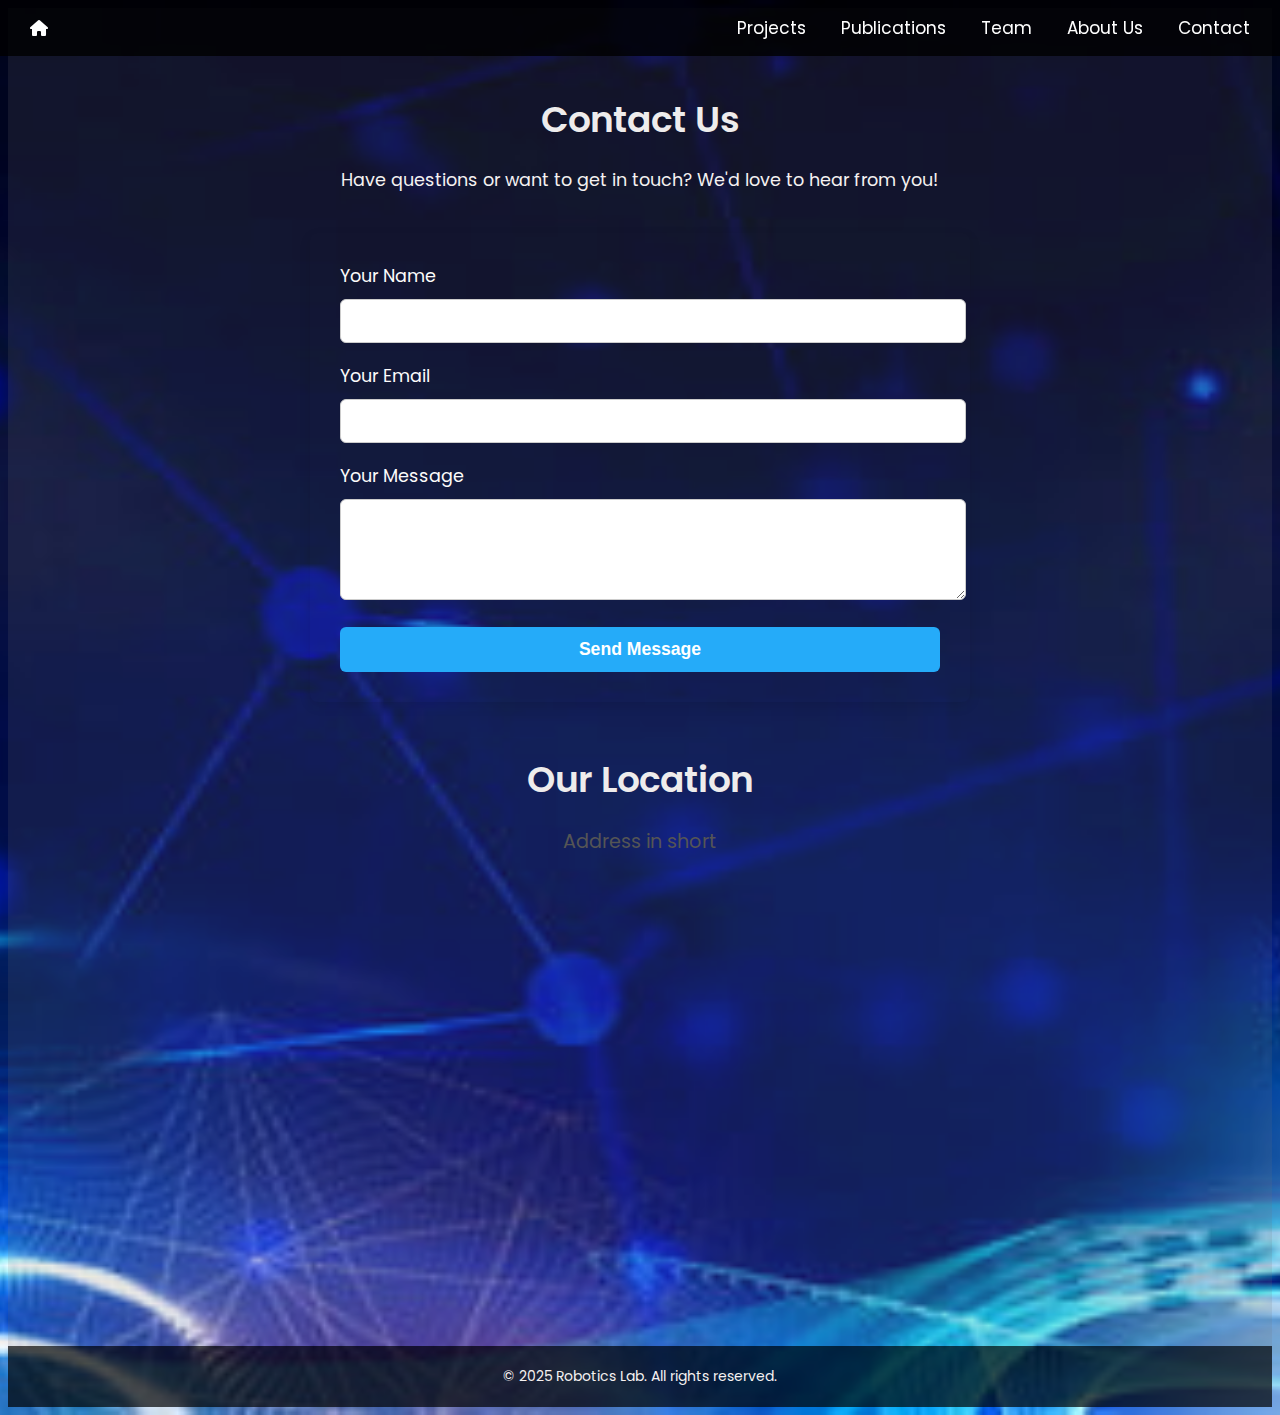
<file: contact.html>
<!DOCTYPE html>
<html lang="en">
<head>
    <meta charset="UTF-8">
    <meta name="viewport" content="width=device-width, initial-scale=1.0">
    <title>Contact Us | Robotics Lab</title>
    <link rel="stylesheet" href="nav.css">
    <link rel="stylesheet" href="footer.css">
    <link href="https://fonts.googleapis.com/css2?family=Poppins:wght@300;400;600&display=swap" rel="stylesheet">
    <link href="https://cdnjs.cloudflare.com/ajax/libs/font-awesome/6.0.0-beta3/css/all.min.css" rel="stylesheet">
    <style>/* General Reset */
        /* Body Styling */
        body {
            font-family: 'Poppins', sans-serif;
            background-color: #f4f4f4;
            color: #333;
            background-image: url('img/robot-background-img-1.jpg');
      background-size: cover; 
      background-position: center; 
      background-repeat: no-repeat;
            
        }
        /* Contact Section */
        #contact {
            background-color: #70707028;
            padding: 60px 0;
        }
        
        .contact-section .container {
            width: 90%;
            max-width: 1200px;
            margin: 0 auto;
        }
        
        h1 {
            font-size: 36px;
            font-weight: 600;
            text-align: center;
            margin-bottom: 20px;
            color: #eeecec;
        }
        
        p {
            font-size: 1.1em;
            text-align: center;
            margin-bottom: 40px;
            color: #f5f1f1;
        }
        
        .contact-form {
            max-width: 600px;
            margin: 0 auto;
            background-color: transparent;
            padding: 30px;
            border-radius: 8px;
            box-shadow: 0 4px 12px rgba(0, 0, 0, 0.1);
        }
        
        .form-group {
            margin-bottom: 20px;
        }
        
        label {
            display: block;
            font-size: 1.1em;
            color: #fdfbfb;
            margin-bottom: 5px;
        }
        
        input, textarea {
            width: 100%;
            padding: 12px;
            font-size: 1em;
            border: 1px solid #ccc;
            border-radius: 6px;
            margin-top: 5px;
        }
        
        textarea {
            resize: vertical;
        }
        
        .submit-button {
            background-color: #25abf9;
            color: white;
            font-weight: 600;
            border: none;
            padding: 12px 1px;
            cursor: pointer;
            font-size: 1.1em;
            border-radius: 6px;
            width: 100%;
            transition: background-color 0.3s;
        }
        
        .submit-button:hover {
            background-color: #e6891f;
        }
        
        /* Contact Info */
        .contact-info {
            text-align: center;
            margin-top: 50px;
        }
        
        .contact-info h2 {
            font-size: 28px;
            font-weight: 600;
            color: #333;
            margin-bottom: 20px;
        }
        
        .contact-info p {
            font-size: 1.2em;
            color: #555;
            margin-bottom: 30px;
        }
        
        /* Google Map */
        .map-container {
            position: relative;
            width: 100%;
            height: 400px;
            margin-top: 20px;
        }
        
        iframe {
            width: 100%;
            height: 100%;
            border: none;
        }
        </style>
</head>
<body>

    <header>
        <nav id="nav-links" class="hidden" style="position:fixed; top: 0;left: 0; right: 0; z-index: 100;">
            <div class="nav-home">
                <a href="index.html">
                    <i class="fa fa-home" aria-hidden="true"></i>
    
                </a>
            </div>
            <div class="nav-links-group">
                <a href="projects.html">Projects</a>
                <a href="publication1.html">Publications</a>
                <a href="index.html">Team</a>
                <a href="about.html">About Us</a>
                <a href="contact.html">Contact</a>
            </div>
        </nav>
    </header>

    <section id="contact" class="contact-section">
        <div class="container">
            <h1>Contact Us</h1>
            <p>Have questions or want to get in touch? We'd love to hear from you!</p>

            <div class="contact-form">
                <form action="#" method="POST">
                    <div class="form-group">
                        <label for="name">Your Name</label>
                        <input type="text" id="name" name="name" required>
                    </div>

                    <div class="form-group">
                        <label for="email">Your Email</label>
                        <input type="email" id="email" name="email" required>
                    </div>

                    <div class="form-group">
                        <label for="message">Your Message</label>
                        <textarea id="message" name="message" rows="5" required></textarea>
                    </div>

                    <button type="submit" class="submit-button">Send Message</button>
                </form>
            </div>

            <div class="contact-info">
                <h1>Our Location</h1>
                <p>Address in short</p>

                <div class="map-container">
                    <iframe src="https://www.google.com/maps/embed?pb=!1m18!1m12!1m3!1d3651.903235191393!2d90.41184101429989!3d23.810276593229205!2m3!1f0!2f0!3f0!3m2!1i1024!2i768!4f13.1!3m3!1m2!1s0x3755b8375f5f5d3d%3A0x103458b5c702d244!2sDhaka%2C%20Bangladesh!5e0!3m2!1sen!2sus!4v1605358963210!5m2!1sen!2sus" allowfullscreen="" aria-hidden="false" tabindex="0"></iframe>
                </div>
            </div>
        </div>
    </section>

    <footer>
        <div  class="container">
            <p>&copy; 2025 Robotics Lab. All rights reserved.</p>
        </div>
    </footer>

</body>
</html>
</file>
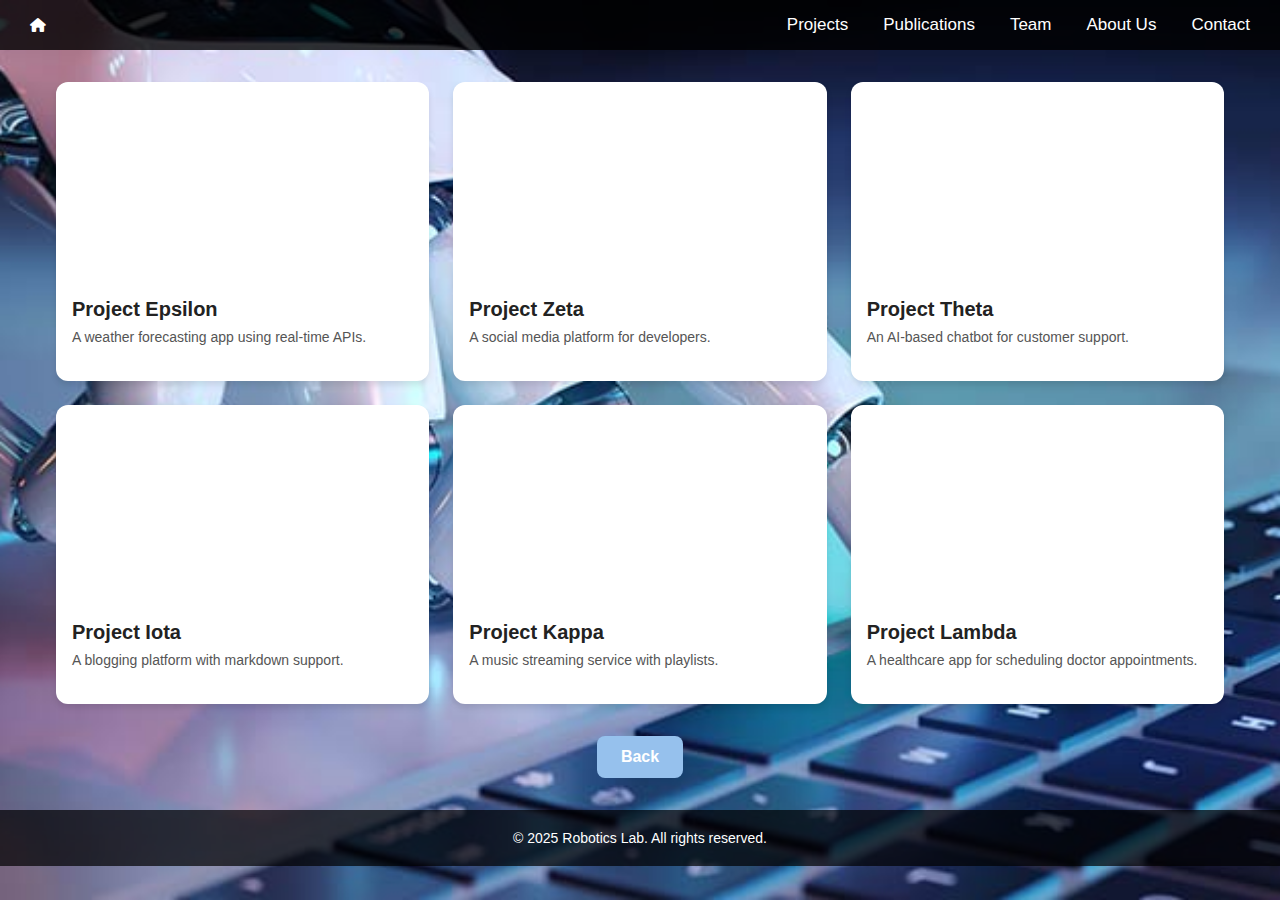
<file: projects.html>
<!DOCTYPE html>
<html lang="en">
<head>
  <meta charset="UTF-8">
  <meta name="viewport" content="width=device-width, initial-scale=1.0">
  <title>Additional Projects</title>
  <link rel="stylesheet" href="global.css">
  <link href="https://cdnjs.cloudflare.com/ajax/libs/font-awesome/6.0.0-beta3/css/all.min.css" rel="stylesheet">
  <style>
    
/* Project Section */
.project-section {
    padding: 2rem;
    text-align: center;
  }
  
  .section-title {
    font-size: 2rem;
    font-weight: bold;
    color: #333;
    margin-bottom: 1.5rem;
  }
  
  /* Project Grid */
  .project-grid {
    display: grid;
    grid-template-columns: repeat(auto-fit, minmax(300px, 1fr));
    gap: 1.5rem;
    max-width: 1200px;
    margin: 0 auto;
    padding: 0 1rem;
  }
  
  /* Project Card */
  .project-card {
    background-color: #fff;
    border-radius: 12px;
    box-shadow: 0 4px 6px rgba(0, 0, 0, 0.1);
    overflow: hidden;
    transition: transform 0.3s ease, box-shadow 0.3s ease;
    position: relative;
  }
  
  .project-card:hover {
    transform: translateY(-10px);
    box-shadow: 0 8px 12px rgba(0, 0, 0, 0.2);
  }
  
  /* Project Image */
  .project-image {
    background-size: cover;
    background-position: center;
    height: 200px;
  }
  
  /* Project Content */
  .project-content {
    padding: 1rem;
    text-align: left;
  }
  
  .project-title {
    font-size: 1.25rem;
    font-weight: bold;
    color: #222;
    margin-bottom: 0.5rem;
  }
  
  .project-description {
    font-size: 0.875rem;
    color: #555;
  }
  
  /* More Projects Button */
  .more-projects {
    margin-top: 2rem;
  }
  
  .more-projects-button {
    display: inline-block;
    padding: 0.75rem 1.5rem;
    font-size: 1rem;
    font-weight: bold;
    color: #fff;
    background-color: #96c1ed;
    border: none;
    border-radius: 8px;
    text-decoration: none;
    transition: background-color 0.3s ease;
  }
  
  .more-projects-button:hover {
    background-color: #ebeff3;
  }
  

.more-projects-button:hover {
  transform: translateY(-5px);
  background: linear-gradient(90deg, #00b4d8, #cae0eb);
}

  </style>
</head>
<body>
   
    
    <nav id="nav-links" class="hidden" style="position: sticky; top: 0; z-index: 100;">
        <div class="nav-home">
            <a href="index.html">
                <i class="fa fa-home" aria-hidden="true"></i>

            </a>
        </div>
        <div class="nav-links-group">
            <a href="projects.html">Projects</a>
            <a href="publication1.html">Publications</a>
            <a href="index.html">Team</a>
            <a href="about.html">About Us</a>
            <a href="contact.html">Contact</a>
        </div>
    </nav>
  <div class="project-section">

    <!-- Project Grid -->
    <div class="project-grid">
      <div class="project-card" onclick="window.location.href='/practice/practice3.html'">
        <div class="project-image" style="background-image: url('https://via.placeholder.com/300');"></div>
        <div class="project-content">
          <h3 class="project-title">Project Epsilon</h3>
          <p class="project-description">A weather forecasting app using real-time APIs.</p>
        </div>
      </div>

      <div class="project-card">
        <div class="project-image" style="background-image: url('https://via.placeholder.com/300');"></div>
        <div class="project-content">
          <h3 class="project-title">Project Zeta</h3>
          <p class="project-description">A social media platform for developers.</p>
        </div>
      </div>

      <div class="project-card">
        <div class="project-image" style="background-image: url('https://via.placeholder.com/300');"></div>
        <div class="project-content">
          <h3 class="project-title">Project Theta</h3>
          <p class="project-description">An AI-based chatbot for customer support.</p>
        </div>
      </div>

      <div class="project-card">
        <div class="project-image" style="background-image: url('https://via.placeholder.com/300');"></div>
        <div class="project-content">
          <h3 class="project-title">Project Iota</h3>
          <p class="project-description">A blogging platform with markdown support.</p>
        </div>
      </div>

      <div class="project-card">
        <div class="project-image" style="background-image: url('https://via.placeholder.com/300');"></div>
        <div class="project-content">
          <h3 class="project-title">Project Kappa</h3>
          <p class="project-description">A music streaming service with playlists.</p>
        </div>
      </div>

      <div class="project-card">
        <div class="project-image" style="background-image: url('https://via.placeholder.com/300');"></div>
        <div class="project-content">
          <h3 class="project-title">Project Lambda</h3>
          <p class="project-description">A healthcare app for scheduling doctor appointments.</p>
        </div>
      </div>
    </div>

    <!-- Back to Main Page Button -->
    <div class="more-projects">
      <a href="index.html" class="more-projects-button">Back</a>
    </div>
  </div>

  
  <footer>
    <p>&copy; 2025 Robotics Lab. All rights reserved.</p>
</footer>
</body>
</html>
</file>
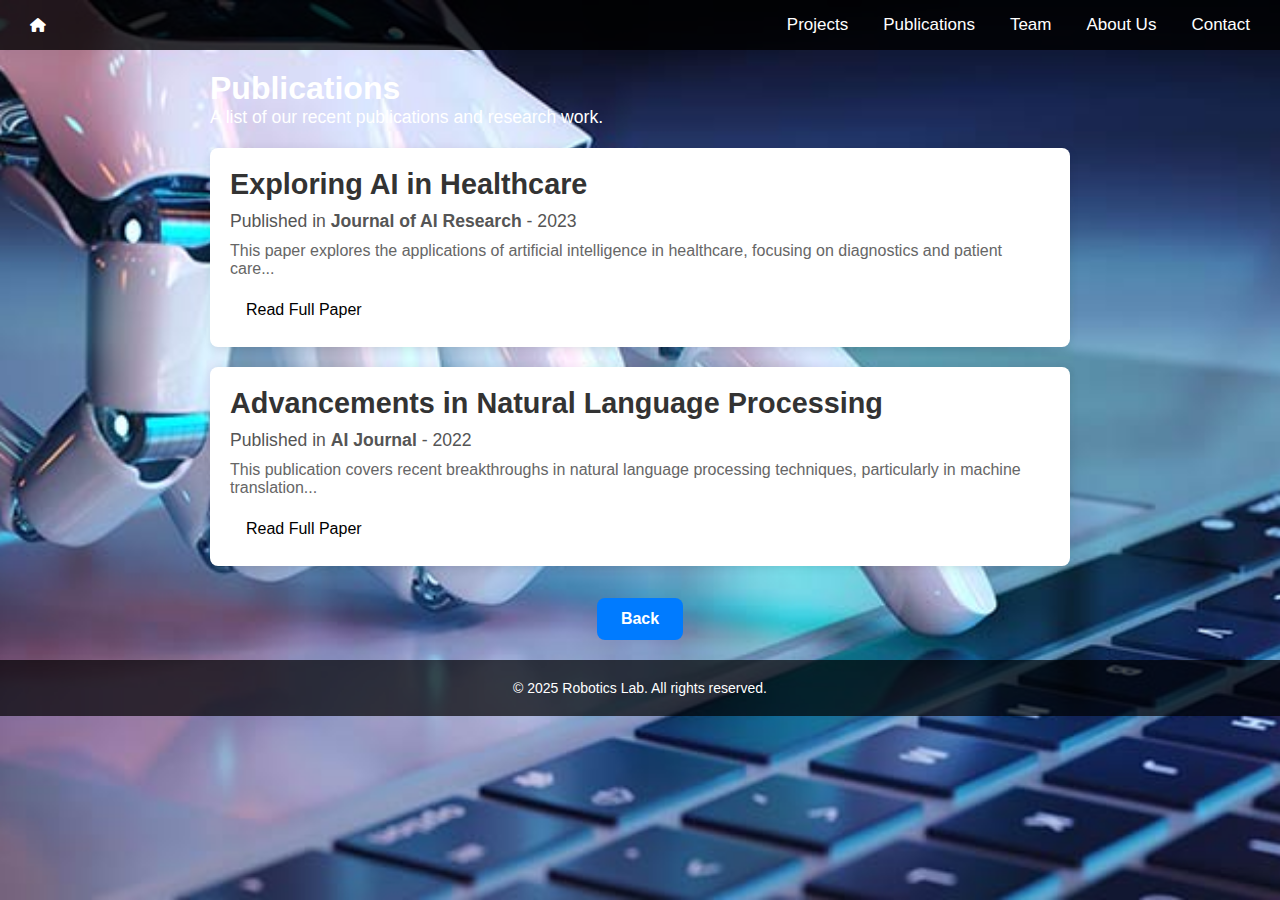
<file: publication1.html>
<!DOCTYPE html>
<html lang="en">
<head>
    <meta charset="UTF-8">
    <meta name="viewport" content="width=device-width, initial-scale=1.0">
    <title>Publications</title>
    <link rel="stylesheet" href="global.css">
  <link href="https://cdnjs.cloudflare.com/ajax/libs/font-awesome/6.0.0-beta3/css/all.min.css" rel="stylesheet">
    <style>
/* Container for the content */
.container {
    max-width: 900px;
    margin: 0 auto;
    padding: 20px;
}

/* Header styling */
header {
    text-align: center;
    margin-bottom: 40px;
}

header h1 {
    font-size: 2.5em;
    color: #696969;
    font-weight: bold;
}

header .subtitle {
    font-size: 1.5em;
    color: #514d4d;
    margin-top: 10px;
}

/* Publications section */
.publication-list {
    list-style-type: none;
    padding: 0;
}

.publication {
    background-color: #fff;
    margin-bottom: 20px;
    padding: 20px;
    border-radius: 8px;
    box-shadow: 0 2px 10px rgba(0, 0, 0, 0.1);
}

.publication-title {
    font-size: 1.8em;
    color: #333;
    margin-bottom: 10px;
}

.publication-details {
    font-size: 1.1em;
    color: #555;
    margin-bottom: 10px;
}

.publication-summary {
    font-size: 1em;
    color: #666;
    margin-bottom: 15px;
}

.publication-link {
    display: inline-block;
    padding: 8px 16px;
    font-size: 1em;
    color: black;
    background-color:transparent;
    border-radius: 4px;
    text-decoration: none;
    transition: background-color 0.3s ease;
}

.publication-link:hover {
    background-color:rgb(238, 233, 233);
    color: black;
    text-decoration: none;
}

/* Responsive Design */
@media (max-width: 768px) {
    header h1 {
        font-size: 2em;
    }

    .publication-title {
        font-size: 1.6em;
    }
}

    </style>
</head>
<body>

    <nav id="nav-links" class="hidden" style="position: sticky; top: 0; z-index: 100;">
        <div class="nav-home">
            <a href="index.html">
                <i class="fa fa-home" aria-hidden="true"></i>

            </a>
        </div>
        <div class="nav-links-group">
            <a href="projects.html">Projects</a>
            <a href="publication1.html">Publications</a>
            <a href="#team">Team</a>
            <a href="about.html">About Us</a>
            <a href="contact.html">Contact</a>
        </div>
    </nav>
    <div class="container">
            <h1>Publications</h1>
            <p class="subtitle">A list of our recent publications and research work.</p>

        <section class="publication-list">
            <article class="publication">
                <h2 class="publication-title">Exploring AI in Healthcare</h2>
                <p class="publication-details">Published in <strong>Journal of AI Research</strong> - 2023</p>
                <p class="publication-summary">This paper explores the applications of artificial intelligence in healthcare, focusing on diagnostics and patient care...</p>
                <a href="https://www.journalofairesearch.com/ai-in-healthcare" class="publication-link" target="_blank">Read Full Paper</a>
            </article>

            <article class="publication">
                <h2 class="publication-title">Advancements in Natural Language Processing</h2>
                <p class="publication-details">Published in <strong>AI Journal</strong> - 2022</p>
                <p class="publication-summary">This publication covers recent breakthroughs in natural language processing techniques, particularly in machine translation...</p>
                <a href="https://www.aijournal.com/nlp-advancements" class="publication-link" target="_blank">Read Full Paper</a>
            </article>

            <!-- Add more publication entries as needed -->
        </section>
        <div style="text-align: center;" class="more-projects">
            <a href="index.html" class="more-projects-button">Back</a>
          </div>
    </div>
     
  <footer>
    <p>&copy; 2025 Robotics Lab. All rights reserved.</p>
</footer>
</body>
</html>
</file>
<file: nav.css>
/* General Navigation Styles */
nav {
    display: flex;
    justify-content: space-between; /* Space between Home and other links */
    align-items: center;
    background-color: rgba(0, 0, 0, 0.8);
    padding: 10px 20px;
    flex-wrap: wrap;
    gap: 10px;
}

/* Home Link */
.nav-home a {
    display: flex;
    align-items: center;
    color: white;
    background-color: transparent;
    text-decoration: none;
    font-family: Arial, sans-serif;
    font-weight: bold;
    padding: 5px 10px;
    border-radius: 5px;
    transition: background-color 0.3s ease, color 0.3s ease;
}

.nav-home a:hover {
    background-color: transparent;
    color: white;
}

/* Icon Style */
.icon {
    width: 20px;
    height: 20px;
    margin-right: 5px;
    vertical-align: middle;
}

/* Links Group */
.nav-links-group {
    display: flex;
    gap: 15px;
}

.nav-links-group a {
    color: white;
    background-color:transparent;
    text-decoration: none;
    font-family: 'Poppins', sans-serif;
    padding: 5px 10px;
    font-size: 17px;
    border-radius: 5px;
    transition: background-color 0.3s ease, color 0.3s ease;
}

.nav-links-group a:hover {
   text-decoration: underline;
   background-color: transparent;
}
</file>
<file: footer.css>
footer {
    background-color: rgba(0, 0, 0, 0.7);
    color: white;
    text-align: center;
    padding: 20px;
}

footer p {
    font-size: 14px;
    margin: 0;
}

.map-container {
    margin-top: 30px;
    text-align: center;
}

.map-container iframe {
    border-radius: 8px;
}

.footer1{
    display: flex;
    width:90%;
}
</file>
<file: global.css>
@import url(about.css);
@import url(contact.css);
@import url(footer.css);
@import url(header.css);
@import url(nav.css);
@import url(projects.css);
@import url(publications.css);
@import url(team.css);
* {
    margin: 0;
    padding: 0;
    box-sizing: border-box;
}

body {
    font-family: Arial, sans-serif;
    margin: 0;
    padding: 0;
    background-image: url(img/robotic.jpg);
    background-size: cover;
    background-attachment: fixed;
    background-position: center;
    color: white;
    min-height: 100vh;
}

.section {
    padding: 20px;
    text-align: center;
    background-color: rgba(11, 14, 17, 0.321);
    margin: 20px auto;
    border-radius: 10px;
    max-width: 90%;
    width: 100%;
}

/* Home Icon Style */
.icon {
    width: 20px;
    height: 20px;
    margin-right: 5px;
    vertical-align: middle;
}
</file>
